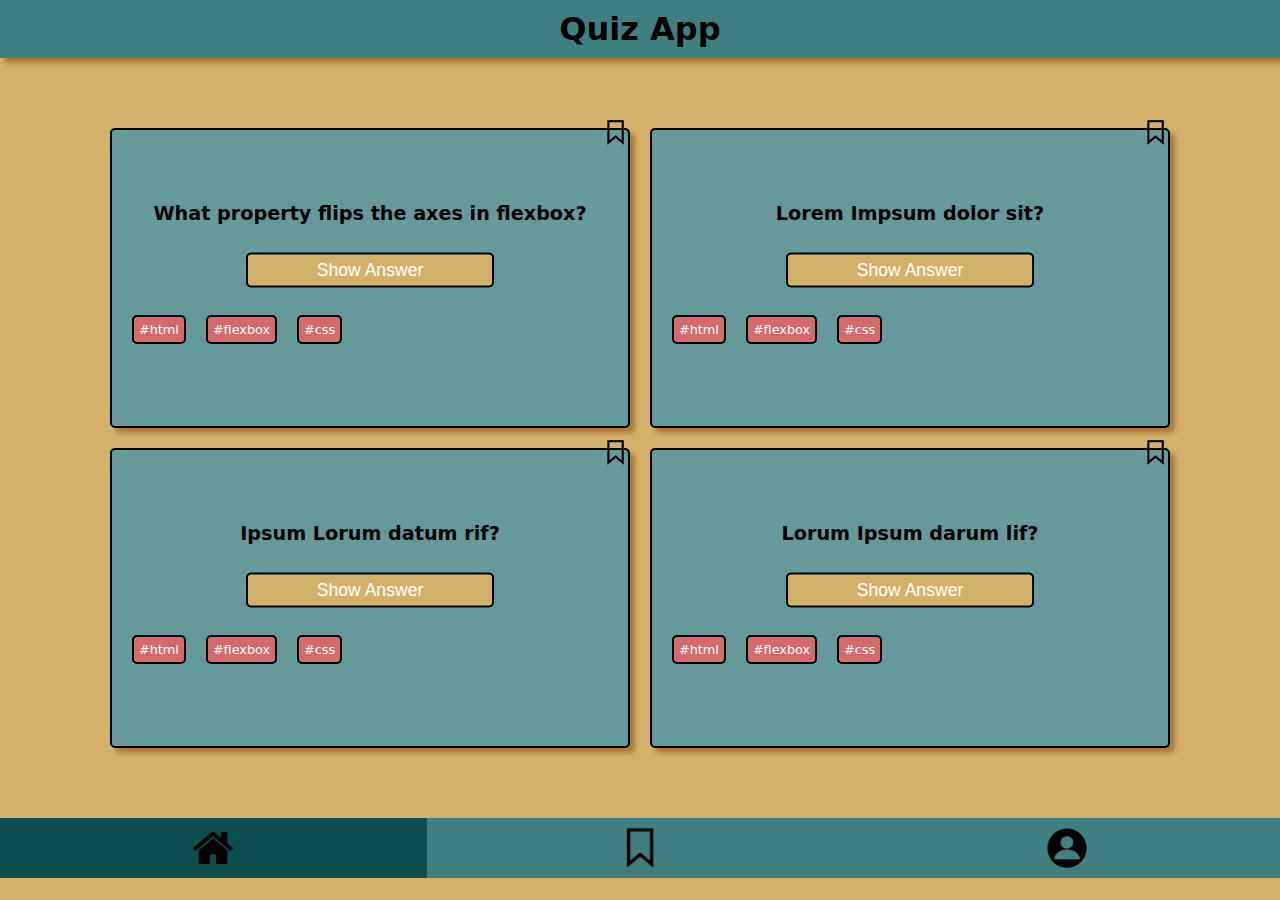
<file: index.html>
<!DOCTYPE html>
<html lang="de">
  <head>
    <meta charset="utf-8" />
    <meta name="viewport" content="width=device-width, initial-scale=1.0" />
    <title>Quizz App</title>
    <link rel="Stylesheet" href="./css/global.css" />
    <script src="./javascript/index.js" defer></script>
  </head>
  <body>
    <header>
      <h1>Quiz App</h1>
    </header>
    <main class="main-content">
      <section class="section__index question-1">
        <h2 class="frage">What property flips the axes in flexbox?</h2>
        <button class="button button--show-answer" type="button">
          Show Answer
        </button>
        <img class="bookmark__image" src="images/bookmark-icon.png" />
        <div class="tag__container">
          <p class="tags">#html</p>
          <p class="tags">#flexbox</p>
          <p class="tags">#css</p>
        </div>
      </section>
      <section class="section__index question-2">
        <h2 class="frage2">Lorem Impsum dolor sit?</h2>
        <button class="button button--show-answer" type="button">
          Show Answer
        </button>
        <img class="bookmark__image" src="images/bookmark-icon.png" />
        <div class="tag__container">
          <p class="tags">#html</p>
          <p class="tags">#flexbox</p>
          <p class="tags">#css</p>
        </div>
      </section>
      <section class="section__index question3">
        <h2 class="frage">Ipsum Lorum datum rif?</h2>
        <button class="button button--show-answer" type="button">
          Show Answer
        </button>
        <img class="bookmark__image" src="images/bookmark-icon.png" />
        <div class="tag__container">
          <p class="tags">#html</p>
          <p class="tags">#flexbox</p>
          <p class="tags">#css</p>
        </div>
      </section>
      <section class="section__index question4">
        <h2 class="frage">Lorum Ipsum darum lif?</h2>
        <button class="button button--show-answer" type="button">
          Show Answer
        </button>
        <img class="bookmark__image" src="images/bookmark-icon.png" />
        <div class="tag__container">
          <p class="tags">#html</p>
          <p class="tags">#flexbox</p>
          <p class="tags">#css</p>
        </div>
      </section>
    </main>
    <footer>
      <nav class="footer__nav">
        <a class="navigation navigation--active"
          ><img class="footer__icons" src="images/home_icon.png" alt="home"
        /></a>
        <a class="navigation" href="bookmarks.html"
          ><img
            class="footer__icons"
            src="images/bookmark-icon.png"
            alt="bookmark"
        /></a>
        <a class="navigation" href="profilepage.html"
          ><img
            class="footer__icons"
            src="images/profile-icon.png"
            alt="profile"
        /></a>
      </nav>
    </footer>
  </body>
</html>
</file>
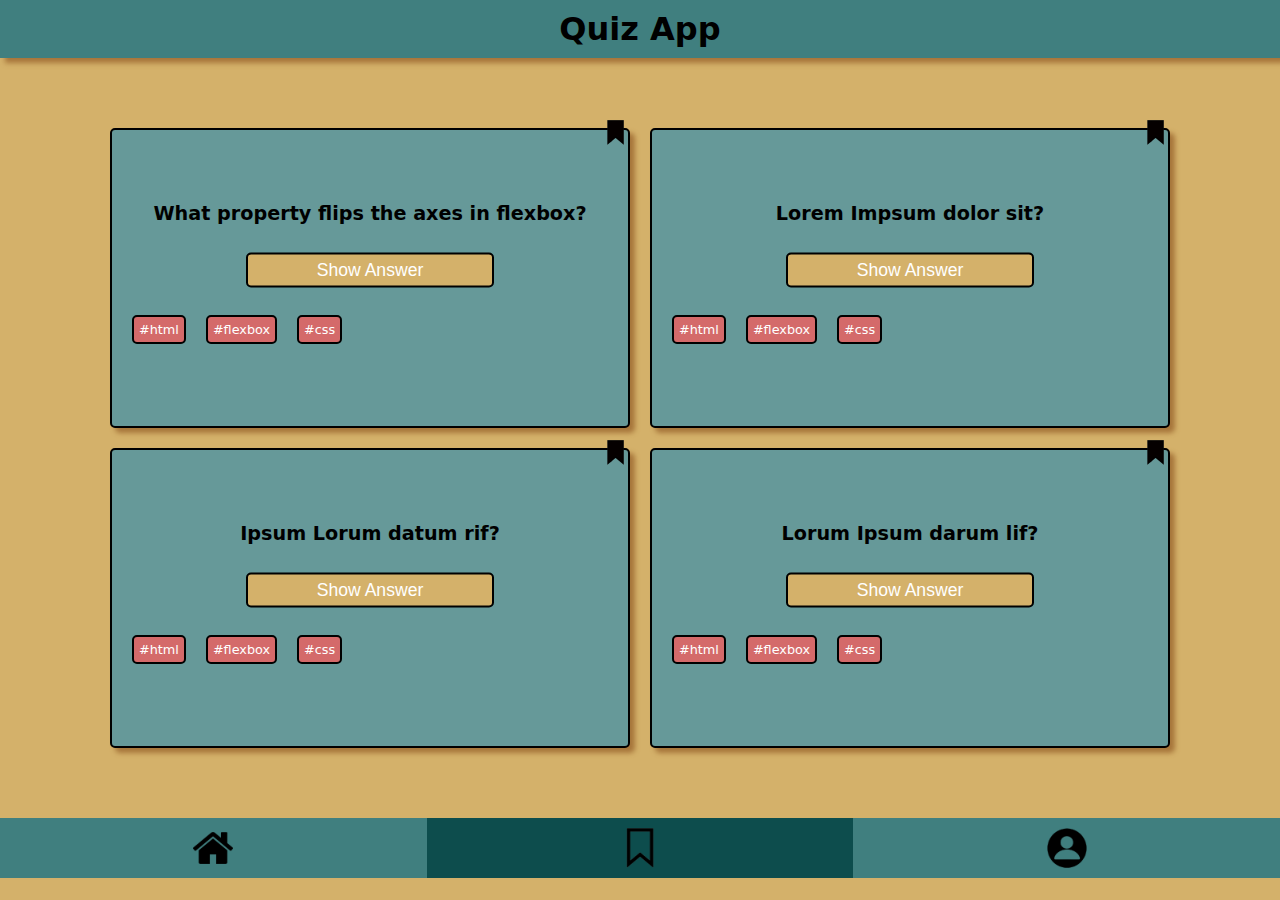
<file: bookmarks.html>
<!DOCTYPE html>
<html lang="de">
  <head>
    <meta charset="utf-8" />
    <meta name="viewport" content="width=device-width, initial-scale=1.0" />
    <title>Quizz App</title>
    <link rel="Stylesheet" href="./css/global.css" />
    <script src="./javascript/index.js" defer></script>
  </head>
  <body>
    <header>
      <h1>Quiz App</h1>
    </header>
    <main class="main-content">
      <section class="section__bookmark --question1">
        <h2 class="frage1">What property flips the axes in flexbox?</h2>
        <button class="button button--show-answer" type="button">
          Show Answer
        </button>
        <img class="bookmark__image" src="images/bookmark-icon-gemarked.png" />
        <div class="tag__container">
          <p class="tags">#html</p>
          <p class="tags">#flexbox</p>
          <p class="tags">#css</p>
        </div>
      </section>
      <section class="section__bookmark --question2">
        <h2 class="frage2">Lorem Impsum dolor sit?</h2>
        <button class="button button--show-answer" type="button">
          Show Answer
        </button>
        <img class="bookmark__image" src="images/bookmark-icon-gemarked.png" />
        <div class="tag__container">
          <p class="tags">#html</p>
          <p class="tags">#flexbox</p>
          <p class="tags">#css</p>
        </div>
      </section>
      <section class="section__bookmark --question3">
        <h2 class="frage">Ipsum Lorum datum rif?</h2>
        <button class="button button--show-answer" type="button">
          Show Answer
        </button>
        <img class="bookmark__image" src="images/bookmark-icon-gemarked.png" />
        <div class="tag__container">
          <p class="tags">#html</p>
          <p class="tags">#flexbox</p>
          <p class="tags">#css</p>
        </div>
      </section>
      <section class="section__bookmark --question4">
        <h2 class="frage">Lorum Ipsum darum lif?</h2>
        <button class="button button--show-answer" type="button">
          Show Answer
        </button>
        <img class="bookmark__image" src="images/bookmark-icon-gemarked.png" />
        <div class="tag__container">
          <p class="tags">#html</p>
          <p class="tags">#flexbox</p>
          <p class="tags">#css</p>
        </div>
      </section>
    </main>
    <footer>
      <nav class="footer__nav">
        <a class="navigation" href="index.html"
          ><img class="footer__icons" src="images/home_icon.png" alt="letter"
        /></a>
        <a class="navigation navigation--active"
          ><img
            class="footer__icons"
            src="images/bookmark-icon.png"
            alt="bookmark"
        /></a>
        <a class="navigation" href="profilepage.html"
          ><img
            class="footer__icons"
            src="images/profile-icon.png"
            alt="profile"
        /></a>
      </nav>
    </footer>
  </body>
</html>
</file>
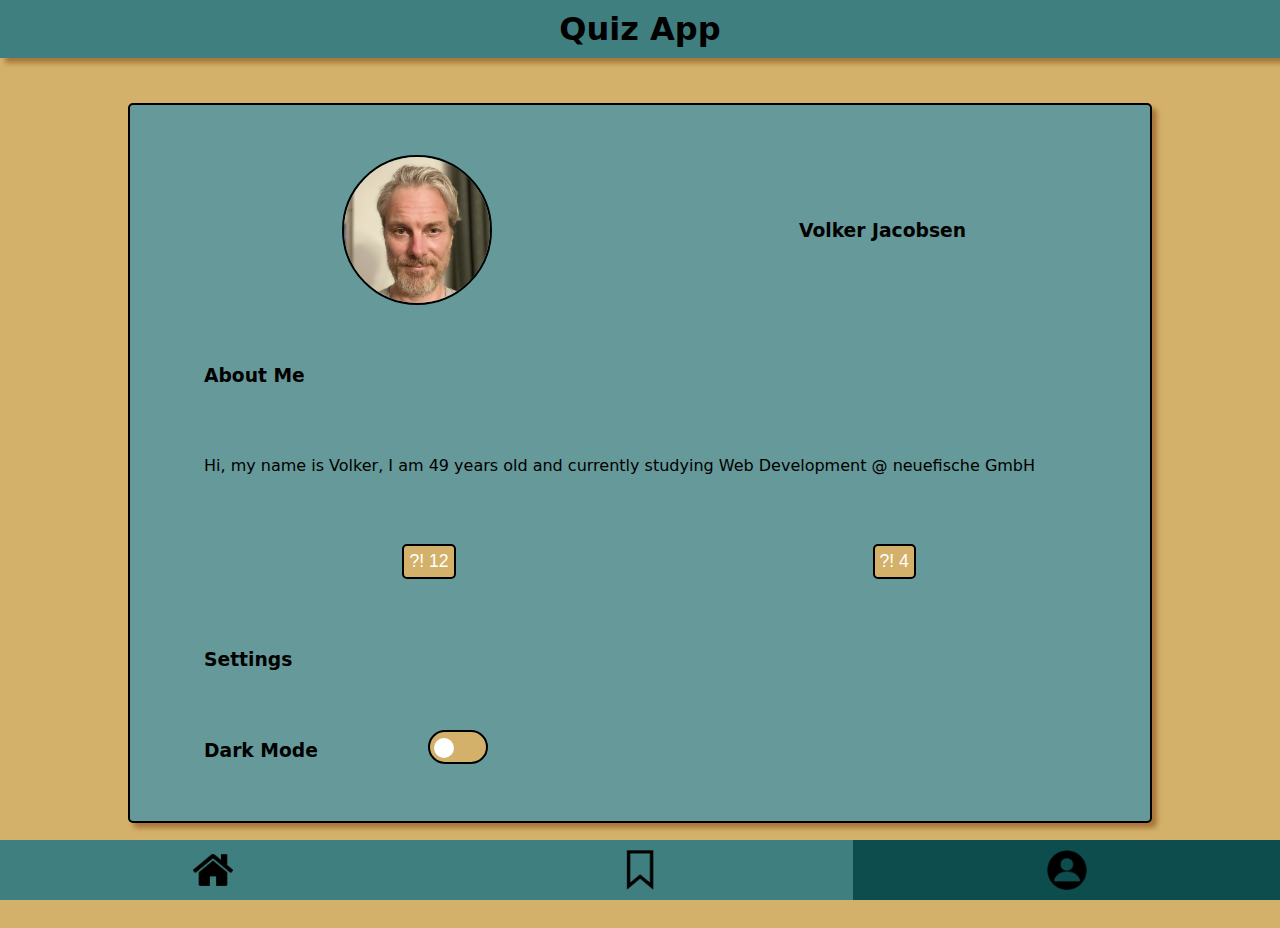
<file: profilepage.html>
<!DOCTYPE html>
<html lang="de">
  <head>
    <meta charset="utf-8" />
    <meta name="viewport" content="width=device-width, initial-scale=1.0" />
    <title>Profile Page</title>
    <link rel="Stylesheet" href="./css/global.css" />
    <script src="./javascript/index.js" defer></script>
  </head>
  <body class="content">
    <header>
      <h1>Quiz App</h1>
    </header>
    <main class="main__profile">
      <section class="section__profile">
        <a class="profile__container">
          <img class="profile__image" src="images/profile_image.jpg" />
          <h3 class="profile-name">Volker Jacobsen</h3>
        </a class="aboutme__container">
        <h3 class="about-me">About Me</h3>
        <p class="profile-text">
          Hi, my name is Volker, I am 49 years old and currently studying Web
          Development @ neuefische GmbH
        </p>
        <a class="section__traffic traffic__buttons" class="buttons">
          <button class="button button--traffic" type="button">?! 12</button>
          <button class="button button--traffic" type="button">?! 4</button>
        </a>
        <h3 class="settings">Settings</h3>
        <a class="darkmode__container">
        <h3 class="title__darkmode">Dark Mode</h3>
        <div class="switch">
          <label class="theme-switch" for="checkbox">
            <input id="checkbox" type="checkbox" />
            <div class="slider round"></div>
          </label>
        </div>
      </a>
      </section>
    </main>
    <footer>
      <nav class="footer__nav">
        <a class="navigation" href="index.html"
          ><img class="footer__icons" src="images/home_icon.png" alt="home"
        /></a>
        <a class="navigation" href="bookmarks.html"
          ><img
            class="footer__icons"
            src="images/bookmark-icon.png"
            alt="bookmark"
        /></a>
        <a class="navigation navigation--active"
          ><img
            class="footer__icons"
            src="images/profile-icon.png"
            alt="profile"
        /></a>
      </nav>
    </footer>
  </body>
</html>
</file>
<file: css/global.css>
@import "section.css";
@import "button.css";
@import "footer.css";

* {
  box-sizing: border-box;
  padding: 0;
  margin: 0;
}

:root {
  --primary-color: #d4b16a;
  --secondary-color: #407f7f;
  --terciary-color: #669999;
  --quaternary-color: black;
}

[data-theme="dark"] {
  --primary-color: #596f80;
  --secondary-color: #806c59;
  --terciary-color: #ccae8f;
  --quaternary-color: white;
}

body {
  font-family: system-ui, -apple-system, BlinkMacSystemFont, "Segoe UI", Roboto,
    Oxygen, Ubuntu, Cantarell, "Open Sans", "Helvetica Neue", sans-serif;
  background-color: var(--primary-color);
  color: var(--quaternary-color);
}

header {
  text-align: center;
  padding: 10px;
  background-color: var(--secondary-color);
  box-shadow: 5px 5px 5px #a7763b;
}

h2 {
  text-align: center;
  font-size: 1.2em;
  font-weight: bold;
}

h3 {
  padding: 10px;
}

p {
  padding: 10px;
}

@media (min-width: 900px) {
  .main-content {
    padding-left: 100px;
    padding-right: 100px;
    padding-top: 60px;
    padding-bottom: 60px;
    display: grid;
    grid-template-columns: 1fr 1fr;
  }

  .section__index,
  .section__bookmark {
    height: 300px;
  }

  .section__profile {
    margin-left: 10%;
    margin-right: 10%;
    margin-top: 5vh;
    margin-bottom: 5vh;
    font-size: 1, 5em;
    height: 80vh;
    padding-left: 5vw;
  }
}
</file>
